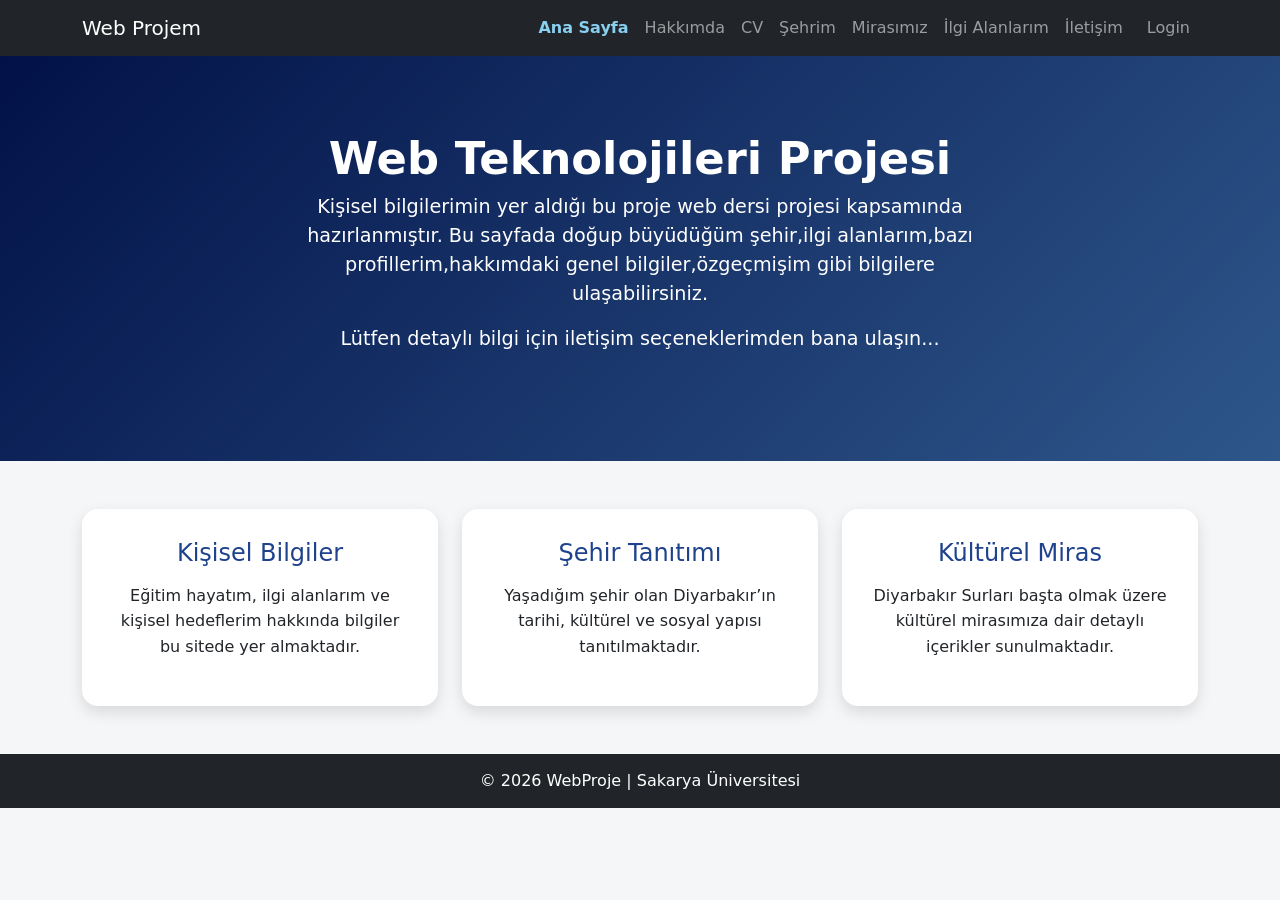
<file: index.html>
<!DOCTYPE html>
<html lang="tr">
<head>
  <meta charset="UTF-8">
  <title>Ana Sayfa</title>
  <meta name="viewport" content="width=device-width, initial-scale=1">

  <link href="https://cdn.jsdelivr.net/npm/bootstrap@5.3.3/dist/css/bootstrap.min.css" rel="stylesheet">

  <link rel="stylesheet" href="css/style.css">
</head>
<body>

<nav class="navbar navbar-expand-lg navbar-dark bg-dark">
  <div class="container">
    <a class="navbar-brand" href="index.html">Web Projem</a>

    <button class="navbar-toggler" type="button" data-bs-toggle="collapse" data-bs-target="#navbarMenu">
      <span class="navbar-toggler-icon"></span>
    </button>

    <div class="collapse navbar-collapse" id="navbarMenu">
      <ul class="navbar-nav ms-auto">
        <li class="nav-item"><a class="nav-link active" href="index.html">Ana Sayfa</a></li>
        <li class="nav-item"><a class="nav-link" href="hakkimda.html">Hakkımda</a></li>
        <li class="nav-item"><a class="nav-link" href="cv.html">CV</a></li>
        <li class="nav-item"><a class="nav-link" href="sehir.html">Şehrim</a></li>
        <li class="nav-item"><a class="nav-link" href="miras.html">Mirasımız</a></li>
        <li class="nav-item"><a class="nav-link" href="ilgi.html">İlgi Alanlarım</a></li>
        <li class="nav-item"><a class="nav-link" href="iletisim.html">İletişim</a></li>
        <li class="nav-item">
          <a class="nav-link btn btn-outline-light ms-2" href="login.html">Login</a>
        </li>
      </ul>
    </div>
  </div>
</nav>
<div class="home-hero">
  <div class="home-overlay">
    <h1 class="home-title">Web Teknolojileri Projesi</h1>
    <p class="home-subtitle">
      Kişisel bilgilerimin yer aldığı bu proje web dersi projesi kapsamında hazırlanmıştır.
      Bu sayfada doğup büyüdüğüm şehir,ilgi alanlarım,bazı profillerim,hakkımdaki genel bilgiler,özgeçmişim 
      gibi bilgilere ulaşabilirsiniz.
      <p class="home-subtitle">Lütfen detaylı bilgi için iletişim seçeneklerimden bana ulaşın...</p>
    
    </p>
  </div>
</div>
<div class="container my-5">
  <div class="row g-4 text-center">

    <div class="col-md-4">
      <div class="home-info">
        <h4>Kişisel Bilgiler</h4>
        <p>
          Eğitim hayatım, ilgi alanlarım ve kişisel hedeflerim
          hakkında bilgiler bu sitede yer almaktadır.
        </p>
      </div>
    </div>

    <div class="col-md-4">
      <div class="home-info">
        <h4>Şehir Tanıtımı</h4>
        <p>
          Yaşadığım şehir olan Diyarbakır’ın tarihi, kültürel
          ve sosyal yapısı tanıtılmaktadır.
        </p>
      </div>
    </div>

    <div class="col-md-4">
      <div class="home-info">
        <h4>Kültürel Miras</h4>
        <p>
          Diyarbakır Surları başta olmak üzere kültürel
          mirasımıza dair detaylı içerikler sunulmaktadır.
        </p>
      </div>
    </div>

  </div>
</div>

<footer>
  <p>&copy; 2026 WebProje | Sakarya Üniversitesi</p>
</footer>

<script src="https://cdn.jsdelivr.net/npm/bootstrap@5.3.3/dist/js/bootstrap.bundle.min.js"></script>
</body>
</html>
</file>
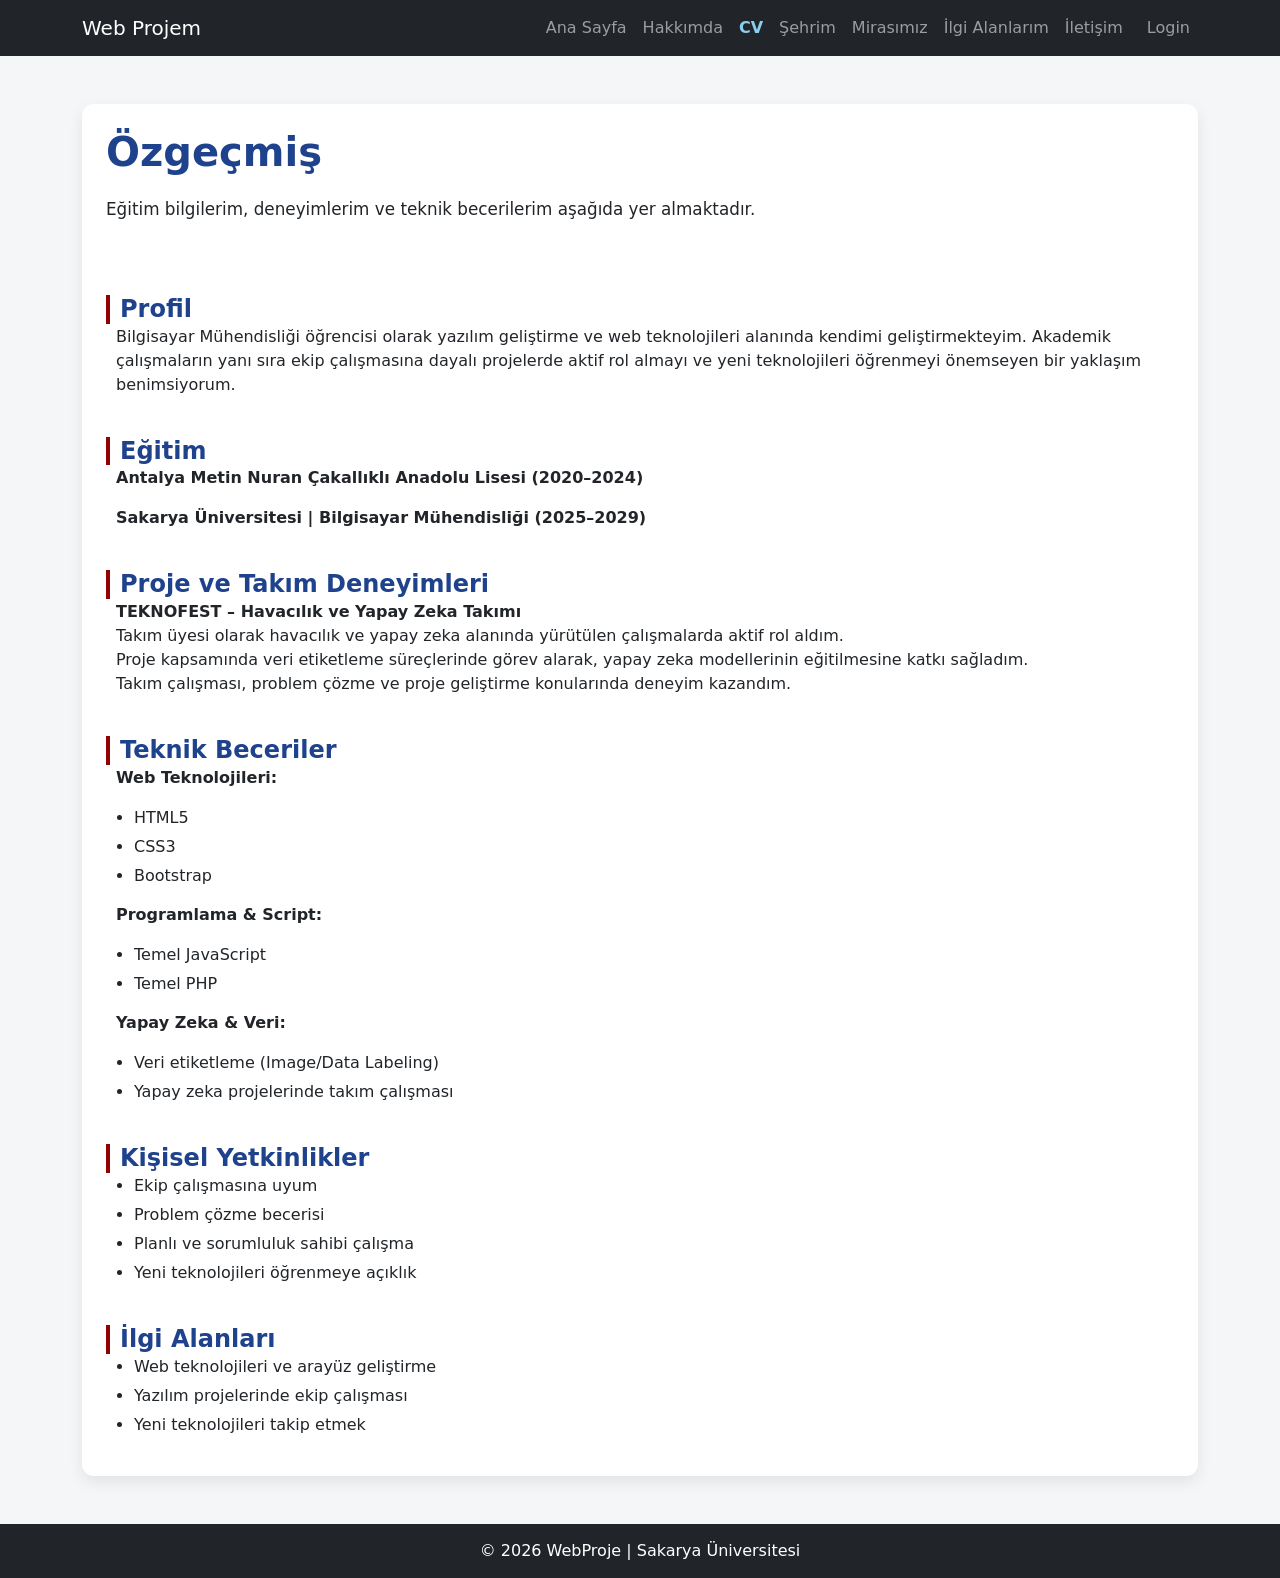
<file: cv.html>
<!DOCTYPE html>
<html lang="tr">
<head>
  <meta charset="UTF-8">
  <title>CV</title>
  <meta name="viewport" content="width=device-width, initial-scale=1">

  <link href="https://cdn.jsdelivr.net/npm/bootstrap@5.3.3/dist/css/bootstrap.min.css" rel="stylesheet">
  <link rel="stylesheet" href="css/style.css">
</head>
<body>


<nav class="navbar navbar-expand-lg navbar-dark bg-dark">
  <div class="container">
    <a class="navbar-brand" href="index.html">Web Projem</a>

    <button class="navbar-toggler" type="button" data-bs-toggle="collapse" data-bs-target="#navbarMenu">
      <span class="navbar-toggler-icon"></span>
    </button>

    <div class="collapse navbar-collapse" id="navbarMenu">
      <ul class="navbar-nav ms-auto">
        <li class="nav-item"><a class="nav-link" href="index.html">Ana Sayfa</a></li>
        <li class="nav-item"><a class="nav-link" href="hakkimda.html">Hakkımda</a></li>
        <li class="nav-item"><a class="nav-link active" href="cv.html">CV</a></li>
        <li class="nav-item"><a class="nav-link" href="sehir.html">Şehrim</a></li>
        <li class="nav-item"><a class="nav-link" href="miras.html">Mirasımız</a></li>
        <li class="nav-item"><a class="nav-link" href="ilgi.html">İlgi Alanlarım</a></li>
        <li class="nav-item"><a class="nav-link" href="iletisim.html">İletişim</a></li>
        <li class="nav-item">
          <a class="nav-link btn btn-outline-light ms-2" href="login.html">Login</a>
        </li>
      </ul>
    </div>
  </div>
</nav>


<main class="container my-5">
   <div class="about-card p-4">


  <header>
    <div class="title-wrap">
      <h1 class="page-title">Özgeçmiş</h1>
     
    </div>

    <h3 class="about-text">
      Eğitim bilgilerim, deneyimlerim ve teknik becerilerim aşağıda yer almaktadır.
    </h3><br>
  </header>
  <section>
  <h4 class="section-title">Profil</h4>
  <article>
    <p>
      Bilgisayar Mühendisliği öğrencisi olarak yazılım geliştirme ve
      web teknolojileri alanında kendimi geliştirmekteyim.
      Akademik çalışmaların yanı sıra ekip çalışmasına dayalı
      projelerde aktif rol almayı ve yeni teknolojileri öğrenmeyi
      önemseyen bir yaklaşım benimsiyorum.
    </p>
  </article>
</section>

  
  <section>
    <h4 class="section-title">Eğitim</h4>

    <article>
      <p>
        <strong>Antalya Metin Nuran Çakallıklı Anadolu Lisesi (2020–2024)</strong>
      </p>

      <p>
        <strong>Sakarya Üniversitesi | Bilgisayar Mühendisliği (2025–2029)</strong>
      </p>
    </article>
  </section>


  <section>
    <h4 class="section-title">Proje ve Takım Deneyimleri</h4>

    <article>
      <p>
        <strong>TEKNOFEST – Havacılık ve Yapay Zeka Takımı</strong><br>
        Takım üyesi olarak havacılık ve yapay zeka alanında yürütülen
        çalışmalarda aktif rol aldım.<br>
        Proje kapsamında veri etiketleme süreçlerinde görev alarak,
        yapay zeka modellerinin eğitilmesine katkı sağladım.<br>
        Takım çalışması, problem çözme ve proje geliştirme
        konularında deneyim kazandım.
      </p>
    </article>
  </section>

 
  <section>
    <h4 class="section-title">Teknik Beceriler</h4>

    <article>
      <p><strong>Web Teknolojileri:</strong></p>
      <ul class="skill-list">
        <li>HTML5</li>
        <li>CSS3</li>
        <li>Bootstrap</li>
      </ul>

      <p><strong>Programlama & Script:</strong></p>
      <ul class="skill-list">
        <li>Temel JavaScript</li>
        <li>Temel PHP</li>
      </ul>

      <p><strong>Yapay Zeka & Veri:</strong></p>
      <ul class="skill-list">
        <li>Veri etiketleme (Image/Data Labeling)</li>
        <li>Yapay zeka projelerinde takım çalışması</li>
      </ul>
    </article>
  </section>

  <section>
  <h4 class="section-title">Kişisel Yetkinlikler</h4>
  <article>
    <ul class="skill-list">
      <li>Ekip çalışmasına uyum</li>
      <li>Problem çözme becerisi</li>
      <li>Planlı ve sorumluluk sahibi çalışma</li>
      <li>Yeni teknolojileri öğrenmeye açıklık</li>
    </ul>
  </article>
</section>

<section>
  <h4 class="section-title">İlgi Alanları</h4>
  <article>
    <ul class="skill-list">
      <li>Web teknolojileri ve arayüz geliştirme</li>
      <li>Yazılım projelerinde ekip çalışması</li>
      <li>Yeni teknolojileri takip etmek</li>
    </ul>
  </article>
</section>

</div>
</main>


<footer>
  <p>&copy; 2026 WebProje | Sakarya Üniversitesi</p>
</footer>

<script src="https://cdn.jsdelivr.net/npm/bootstrap@5.3.3/dist/js/bootstrap.bundle.min.js"></script>
</body>
</html>
</file>
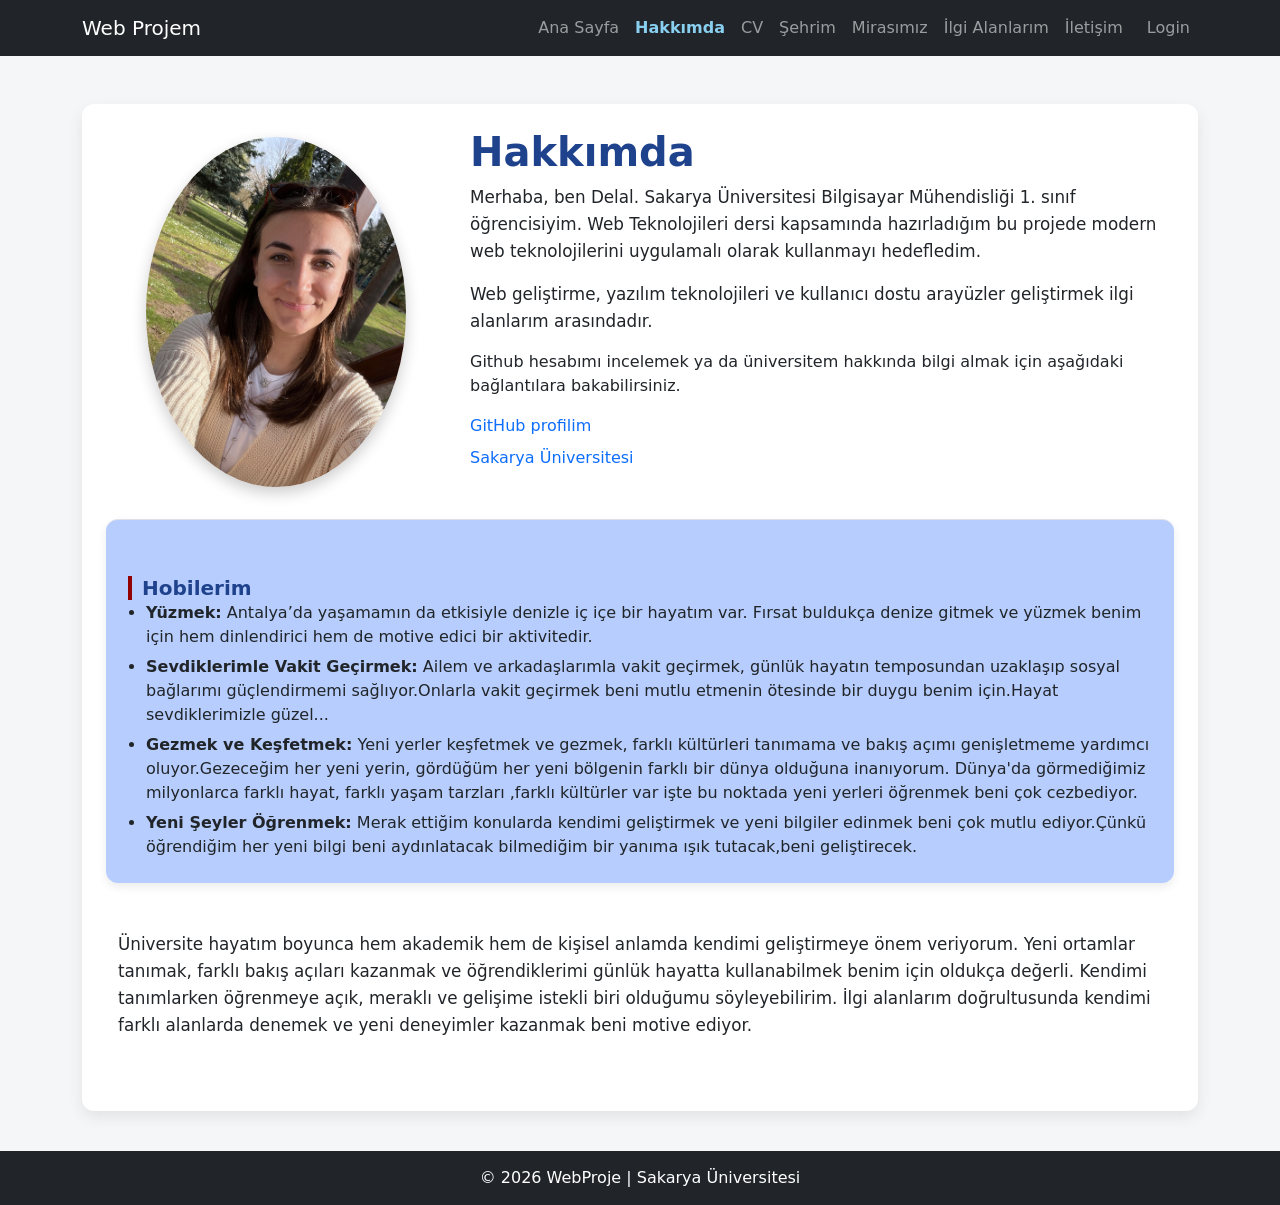
<file: hakkimda.html>
<!DOCTYPE html>
<html lang="tr">
<head>
  <meta charset="UTF-8">
  <title>Hakkımda</title>
  <meta name="viewport" content="width=device-width, initial-scale=1">

  <link href="https://cdn.jsdelivr.net/npm/bootstrap@5.3.3/dist/css/bootstrap.min.css" rel="stylesheet">
  <link rel="stylesheet" href="css/style.css">
</head>
<body>

<nav class="navbar navbar-expand-lg navbar-dark bg-dark">
  <div class="container">
    <a class="navbar-brand" href="index.html">Web Projem</a>

    <button class="navbar-toggler" type="button" data-bs-toggle="collapse" data-bs-target="#navbarMenu">
      <span class="navbar-toggler-icon"></span>
    </button>

    <div class="collapse navbar-collapse" id="navbarMenu">
      <ul class="navbar-nav ms-auto">
        <li class="nav-item"><a class="nav-link" href="index.html">Ana Sayfa</a></li>
        <li class="nav-item"><a class="nav-link active" href="hakkimda.html">Hakkımda</a></li>
        <li class="nav-item"><a class="nav-link" href="cv.html">CV</a></li>
        <li class="nav-item"><a class="nav-link" href="sehir.html">Şehrim</a></li>
        <li class="nav-item"><a class="nav-link" href="miras.html">Mirasımız</a></li>
        <li class="nav-item"><a class="nav-link" href="ilgi.html">İlgi Alanlarım</a></li>
        <li class="nav-item"><a class="nav-link" href="iletisim.html">İletişim</a></li>
        <li class="nav-item">
          <a class="nav-link btn btn-outline-light ms-2" href="login.html">Login</a>
        </li>
      </ul>
    </div>
  </div>
</nav>


<div class="container mt-5">

 
  <div class="about-card p-4">

    <div class="row align-items-center">

  
      <div class="col-12 col-md-4 text-center mb-4 mb-md-0">
        <img src="assets/img/resim.jpg" alt="Profil Fotoğrafı" class="profile-img">
      </div>

      <div class="col-12 col-md-8">
        <h1 class="page-title">Hakkımda</h1>

        <p class="about-text">
          Merhaba, ben Delal. Sakarya Üniversitesi Bilgisayar Mühendisliği
          1. sınıf öğrencisiyim. Web Teknolojileri dersi kapsamında
          hazırladığım bu projede modern web teknolojilerini
          uygulamalı olarak kullanmayı hedefledim.
        </p>

        <p class="about-text">
          Web geliştirme, yazılım teknolojileri ve kullanıcı dostu
          arayüzler geliştirmek ilgi alanlarım arasındadır.
        </p>

        <p>
          Github hesabımı incelemek ya da üniversitem hakkında bilgi almak için aşağıdaki bağlantılara bakabilirsiniz.
        </p>

        <ul class="link-list">
          <li>
            <a href="https://github.com/delalay" target="_blank">GitHub profilim</a>
          </li>
          <li>
            <a href="https://www.sakarya.edu.tr" target="_blank">Sakarya Üniversitesi</a>
          </li>
        </ul>
      </div>

    </div>

   
    <div class="hobby-card mt-4 pt-3 border-top">

      <h5 class="section-title">Hobilerim</h5>

      <ul class="hobby-list">
        <li>
          <strong>Yüzmek:</strong>
          Antalya’da yaşamamın da etkisiyle denizle iç içe bir hayatım var.
          Fırsat buldukça denize gitmek ve yüzmek benim için hem dinlendirici
          hem de motive edici bir aktivitedir.
        </li>

        <li>
          <strong>Sevdiklerimle Vakit Geçirmek:</strong>
          Ailem ve arkadaşlarımla vakit geçirmek, günlük hayatın temposundan
          uzaklaşıp sosyal bağlarımı güçlendirmemi sağlıyor.Onlarla vakit geçirmek 
          beni mutlu etmenin ötesinde bir duygu benim için.Hayat sevdiklerimizle güzel...
        </li>

        <li>
          <strong>Gezmek ve Keşfetmek:</strong>
          Yeni yerler keşfetmek ve gezmek, farklı kültürleri tanımama ve
          bakış açımı genişletmeme yardımcı oluyor.Gezeceğim her yeni yerin,
          gördüğüm her yeni bölgenin farklı bir dünya olduğuna inanıyorum.
          Dünya'da görmediğimiz milyonlarca farklı hayat, farklı
          yaşam tarzları ,farklı kültürler var işte bu noktada yeni yerleri öğrenmek
          beni çok cezbediyor.
        </li>

        <li>
          <strong>Yeni Şeyler Öğrenmek:</strong>
          Merak ettiğim konularda kendimi geliştirmek ve yeni bilgiler
          edinmek beni çok mutlu ediyor.Çünkü öğrendiğim her yeni bilgi beni 
          aydınlatacak bilmediğim bir yanıma ışık tutacak,beni geliştirecek.
         
        </li>
      </ul>

    </div>
   <div class="container my-5">
  <p class="about-text">
    Üniversite hayatım boyunca hem akademik hem de kişisel anlamda
    kendimi geliştirmeye önem veriyorum. Yeni ortamlar tanımak,
    farklı bakış açıları kazanmak ve öğrendiklerimi günlük hayatta
    kullanabilmek benim için oldukça değerli.
    Kendimi tanımlarken öğrenmeye açık, meraklı ve gelişime istekli
    biri olduğumu söyleyebilirim. İlgi alanlarım doğrultusunda
    kendimi farklı alanlarda denemek ve yeni deneyimler kazanmak
    beni motive ediyor.
  </p>
</div>
  </div>

</div>


<footer>
  <p>&copy; 2026 WebProje | Sakarya Üniversitesi</p>
</footer>

<script src="https://cdn.jsdelivr.net/npm/bootstrap@5.3.3/dist/js/bootstrap.bundle.min.js"></script>
</body>
</html>
</file>
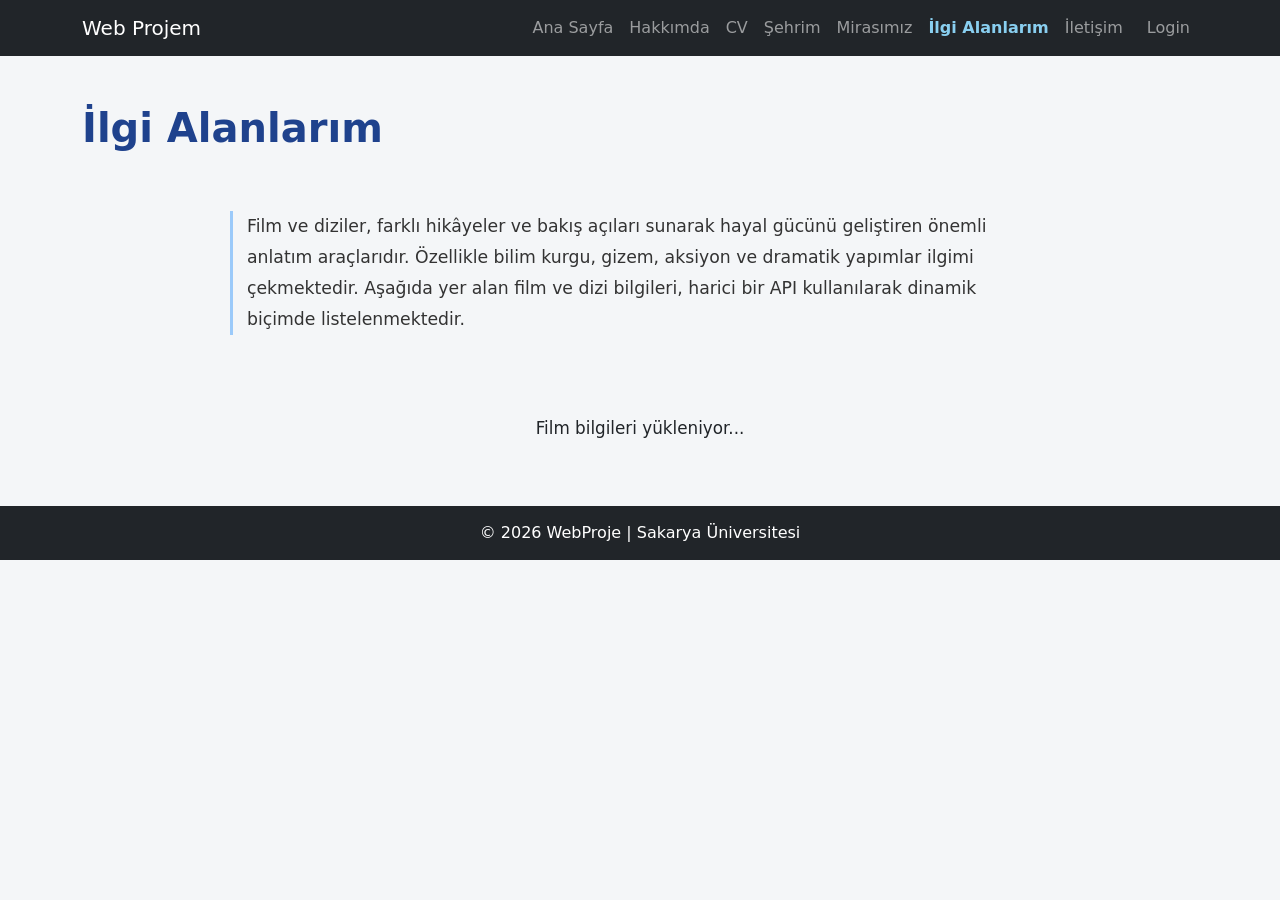
<file: ilgi.html>
<!DOCTYPE html>
<html lang="tr">
<head>
  <meta charset="UTF-8">
  <title>İlgi Alanlarım</title>
  <meta name="viewport" content="width=device-width, initial-scale=1">

  <link href="https://cdn.jsdelivr.net/npm/bootstrap@5.3.3/dist/css/bootstrap.min.css" rel="stylesheet">


  <link rel="stylesheet" href="css/style.css">
</head>
<body>

 
  <nav class="navbar navbar-expand-lg navbar-dark bg-dark">
    <div class="container">
      <a class="navbar-brand" href="index.html">Web Projem</a>

      <button class="navbar-toggler" type="button" data-bs-toggle="collapse" data-bs-target="#navbarMenu">
        <span class="navbar-toggler-icon"></span>
      </button>

      <div class="collapse navbar-collapse" id="navbarMenu">
        <ul class="navbar-nav ms-auto">
          <li class="nav-item"><a class="nav-link" href="index.html">Ana Sayfa</a></li>
          <li class="nav-item"><a class="nav-link" href="hakkimda.html">Hakkımda</a></li>
          <li class="nav-item"><a class="nav-link" href="cv.html">CV</a></li>
          <li class="nav-item"><a class="nav-link" href="sehir.html">Şehrim</a></li>
          <li class="nav-item"><a class="nav-link" href="miras.html">Mirasımız</a></li>
          <li class="nav-item"><a class="nav-link active" href="ilgi.html">İlgi Alanlarım</a></li>
          <li class="nav-item"><a class="nav-link" href="iletisim.html">İletişim</a></li>
          <li class="nav-item">
            <a class="nav-link btn btn-outline-light ms-2" href="login.html">Login</a>
          </li>
        </ul>
      </div>
    </div>
  </nav>

<div class="container my-5">

  <h1 class="page-title">İlgi Alanlarım</h1>
  <div class="title-wrap">
    <hr class="short-hr">
  </div>
 <p class="about-text ilgi-lead">
  Film ve diziler, farklı hikâyeler ve bakış açıları sunarak hayal gücünü
  geliştiren önemli anlatım araçlarıdır. Özellikle bilim kurgu, gizem,
  aksiyon ve dramatik yapımlar ilgimi çekmektedir. Aşağıda yer alan film
  ve dizi bilgileri, harici bir API kullanılarak dinamik biçimde
  listelenmektedir.
</p>


  <div class="row mt-5">
    <div class="col-md-10 mx-auto">
      <div class="row mt-4" id="movieCard">
        <p>Film bilgileri yükleniyor...</p>
      </div>
    </div>
  </div>

</div>

<footer>
  <p>&copy; 2026 WebProje | Sakarya Üniversitesi</p>
</footer>

<script src="https://cdn.jsdelivr.net/npm/bootstrap@5.3.3/dist/js/bootstrap.bundle.min.js"></script>

<script src="js/ilgi.js"></script>
</body>
</html>
</file>
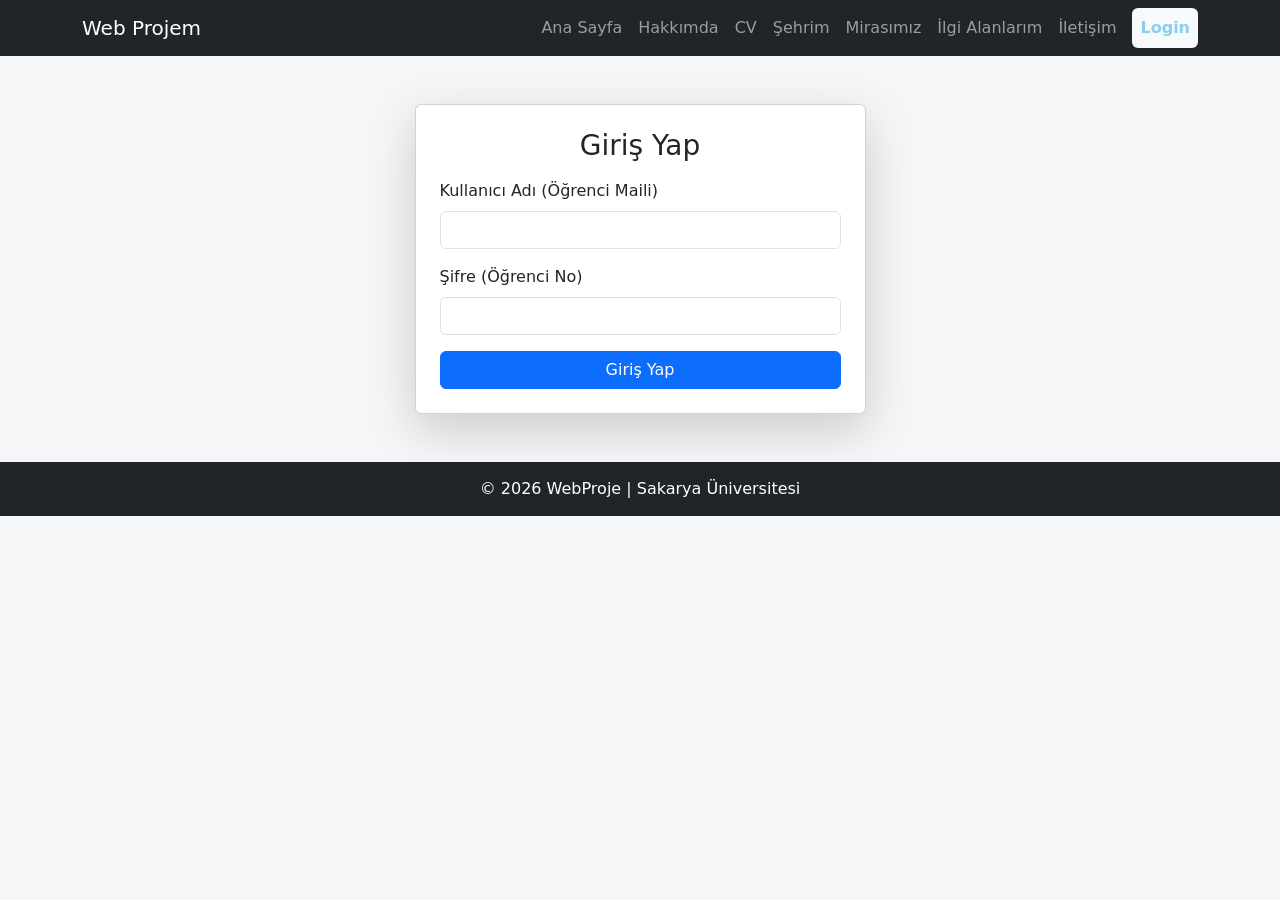
<file: login.html>
<!DOCTYPE html>
<html lang="tr">
<head>
  <meta charset="UTF-8">
  <title>Login</title>
  <meta name="viewport" content="width=device-width, initial-scale=1">

  <link href="https://cdn.jsdelivr.net/npm/bootstrap@5.3.3/dist/css/bootstrap.min.css" rel="stylesheet">
  <link rel="stylesheet" href="css/style.css">
</head>
<body>


<nav class="navbar navbar-expand-lg navbar-dark bg-dark">
  <div class="container">
    <a class="navbar-brand" href="index.html">Web Projem</a>

    <button class="navbar-toggler" type="button" data-bs-toggle="collapse" data-bs-target="#navbarMenu">
      <span class="navbar-toggler-icon"></span>
    </button>

    <div class="collapse navbar-collapse" id="navbarMenu">
      <ul class="navbar-nav ms-auto">
        <li class="nav-item"><a class="nav-link" href="index.html">Ana Sayfa</a></li>
        <li class="nav-item"><a class="nav-link" href="hakkimda.html">Hakkımda</a></li>
        <li class="nav-item"><a class="nav-link" href="cv.html">CV</a></li>
        <li class="nav-item"><a class="nav-link" href="sehir.html">Şehrim</a></li>
        <li class="nav-item"><a class="nav-link" href="miras.html">Mirasımız</a></li>
        <li class="nav-item"><a class="nav-link" href="ilgi.html">İlgi Alanlarım</a></li>
        <li class="nav-item"><a class="nav-link" href="iletisim.html">İletişim</a></li>
        <li class="nav-item">
          <a class="nav-link active btn btn-outline-light ms-2 " href="login.html">Login</a>
        </li>
      </ul>
    </div>
  </div>
</nav>

<div class="container my-5">
  <div class="row justify-content-center">
    <div class="col-md-5">

      <div class="card shadow-lg p-4">
        <h3 class="text-center mb-3">Giriş Yap</h3>

        <form action="login.php" method="post" onsubmit="return loginKontrol();">

          <div class="mb-3">
            <label class="form-label">Kullanıcı Adı (Öğrenci Maili)</label>
            <input type="email" id="username" name="username" class="form-control">
          </div>

          <div class="mb-3">
            <label class="form-label">Şifre (Öğrenci No)</label>
            <input type="password" id="password" name="password" class="form-control">
          </div>

          <button type="submit" class="btn btn-primary w-100">
            Giriş Yap
          </button>

        </form>
      </div>

    </div>
  </div>
</div>

<footer>
  <p>&copy; 2026 WebProje | Sakarya Üniversitesi</p>
</footer>

<script src="https://cdn.jsdelivr.net/npm/bootstrap@5.3.3/dist/js/bootstrap.bundle.min.js"></script>

<script>
function loginKontrol() {
  const mail = document.getElementById("username").value;
  const sifre = document.getElementById("password").value;

  if (mail === "" || sifre === "") {
    alert("Boş alan bırakılamaz!");
    return false;
  }

  if (!mail.endsWith("@sakarya.edu.tr")) {
    alert("Geçerli bir öğrenci maili giriniz!");
    return false;
  }

  return true;
}
</script>

</body>
</html>
</file>
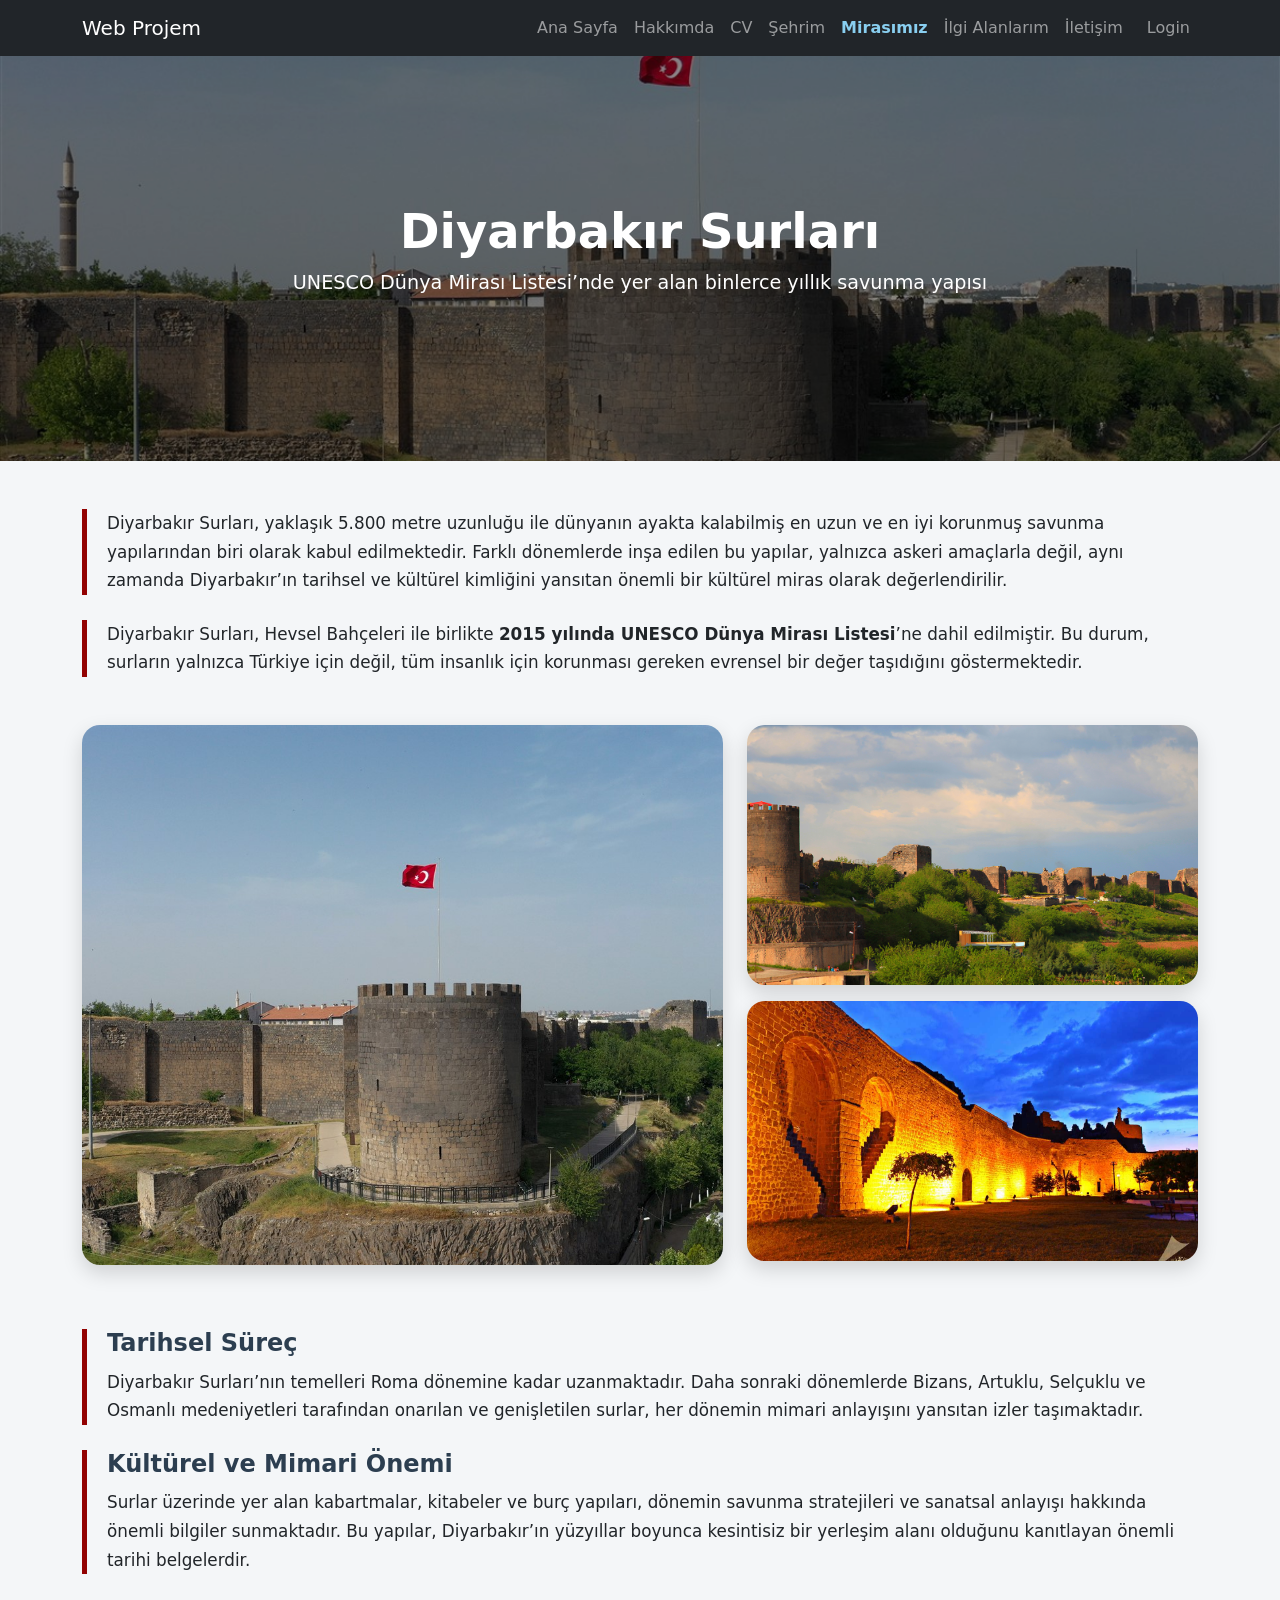
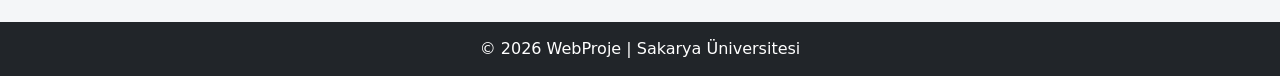
<file: miras.html>
<!DOCTYPE html>
<html lang="tr">
<head>
  <meta charset="UTF-8">
  <title>Mirasımız</title>
  <meta name="viewport" content="width=device-width, initial-scale=1">

  <link href="https://cdn.jsdelivr.net/npm/bootstrap@5.3.3/dist/css/bootstrap.min.css" rel="stylesheet">

  <link rel="stylesheet" href="css/style.css">
</head>
<body>

<nav class="navbar navbar-expand-lg navbar-dark bg-dark">
  <div class="container">
    <a class="navbar-brand" href="index.html">Web Projem</a>

    <button class="navbar-toggler" type="button" data-bs-toggle="collapse" data-bs-target="#navbarMenu">
      <span class="navbar-toggler-icon"></span>
    </button>

    <div class="collapse navbar-collapse" id="navbarMenu">
      <ul class="navbar-nav ms-auto">
        <li class="nav-item"><a class="nav-link" href="index.html">Ana Sayfa</a></li>
        <li class="nav-item"><a class="nav-link" href="hakkimda.html">Hakkımda</a></li>
        <li class="nav-item"><a class="nav-link" href="cv.html">CV</a></li>
        <li class="nav-item"><a class="nav-link" href="sehir.html">Şehrim</a></li>
        <li class="nav-item"><a class="nav-link active" href="miras.html">Mirasımız</a></li>
        <li class="nav-item"><a class="nav-link" href="ilgi.html">İlgi Alanlarım</a></li>
        <li class="nav-item"><a class="nav-link" href="iletisim.html">İletişim</a></li>
        <li class="nav-item">
          <a class="nav-link btn btn-outline-light ms-2" href="login.html">Login</a>
        </li>
      </ul>
    </div>
  </div>
</nav>

<div class="miras-hero">
  <div class="miras-overlay">
    <h1 class="miras-title">Diyarbakır Surları</h1>
    <p class="miras-subtitle">
      UNESCO Dünya Mirası Listesi’nde yer alan binlerce yıllık savunma yapısı
    </p>
  </div>
</div>
<div class="container my-5">
<div class="miras-text">
  <p class="about-text">
    Diyarbakır Surları, yaklaşık 5.800 metre uzunluğu ile dünyanın ayakta
    kalabilmiş en uzun ve en iyi korunmuş savunma yapılarından biri olarak
    kabul edilmektedir. Farklı dönemlerde inşa edilen bu yapılar, yalnızca
    askeri amaçlarla değil, aynı zamanda Diyarbakır’ın tarihsel ve kültürel
    kimliğini yansıtan önemli bir kültürel miras olarak değerlendirilir.
  </p>
</div>
<div class="miras-text">
  <p class="about-text">
    Diyarbakır Surları, Hevsel Bahçeleri ile birlikte
    <strong>2015 yılında UNESCO Dünya Mirası Listesi</strong>’ne dahil edilmiştir.
    Bu durum, surların yalnızca Türkiye için değil, tüm insanlık için
    korunması gereken evrensel bir değer taşıdığını göstermektedir.
  </p>
  </div>

<div class="row mt-5 miras-gallery">

  <div class="col-md-7 mb-3">
    <a href="assets/img/surlar.jpg" target="_blank">
      <img src="assets/img/surlar.jpg" alt="Diyarbakır Surları Ana Görsel">
    </a>
  </div>

  <div class="col-md-5 d-flex flex-column gap-3">
    <a href="assets/img/surlar-detay.jpg" target="_blank">
      <img src="assets/img/surlar-detay.jpg" alt="Diyarbakır Surları Detay">
    </a>

    <a href="assets/img/surlar2.jpg" target="_blank">
      <img src="assets/img/surlar2.jpg" alt="Diyarbakır Surları Görünüm">
    </a>
  </div>

</div>

   <div class="miras-text">
  <h4 class="sehir-title mt-5">Tarihsel Süreç</h4>
  <p>
    Diyarbakır Surları’nın temelleri Roma dönemine kadar uzanmaktadır.
    Daha sonraki dönemlerde Bizans, Artuklu, Selçuklu ve Osmanlı
    medeniyetleri tarafından onarılan ve genişletilen surlar, her
    dönemin mimari anlayışını yansıtan izler taşımaktadır.
  </p>
</div>
<div class="miras-text">
  <h4 class="sehir-title mt-4">Kültürel ve Mimari Önemi</h4>
  <p>
    Surlar üzerinde yer alan kabartmalar, kitabeler ve burç yapıları,
    dönemin savunma stratejileri ve sanatsal anlayışı hakkında önemli
    bilgiler sunmaktadır. Bu yapılar, Diyarbakır’ın yüzyıllar boyunca
    kesintisiz bir yerleşim alanı olduğunu kanıtlayan önemli tarihi
    belgelerdir.
  </p>
</div>
</div>

<footer>
  <p>&copy; 2026 WebProje | Sakarya Üniversitesi</p>
</footer>

<script src="https://cdn.jsdelivr.net/npm/bootstrap@5.3.3/dist/js/bootstrap.bundle.min.js"></script>

</body>
</html>
</file>
<file: css/style.css>
body {
  background-color: #f4f6f8;
}


.about-card {
  background-color: #ffffff;
  padding: 30px;
  border-radius: 12px;
  box-shadow: 0 6px 15px rgba(0, 0, 0, 0.08);
}


@media (max-width: 991px) {
  .about-card .row {
    align-items: flex-start;
  }
}

hr {
  border: none;              
  height: 4px;
  width: 180px;       
  background-color: black;
            
}

.page-title {
  font-weight: 700;
  margin-bottom: 6px;
   color: #1f428d;
}


.about-text {
  font-size: 1.05rem;
  margin-top: 8px; 
  line-height: 1.6;
  font-weight: 500;
}


.profile-img {
  position: relative;
  max-width: 100%;  
  height: auto;
  display: block;
  margin: 0 auto;
  width: 260px;
  height: 350px;
  object-fit: cover;
  border-radius: 50%;
  box-shadow: 0 6px 15px rgba(0, 0, 0, 0.2);
}


.hobby-card {
  background-color:#82aafb94;
  padding: 18px 22px;
  border-radius: 12px;
  margin-top: 15px;
  box-shadow: 0 4px 10px rgba(0, 0, 0, 0.08);
}


.hobby-list {
  padding-left: 18px;
  margin-bottom: 0;
}

.hobby-list li {
  margin-bottom: 6px;
}


footer {
  background-color: #212529;
  color: white;
  text-align: center;
  padding: 15px;
  margin-top: 40px;
  width: 100%;
  max-width: none;
}

footer p {
  margin: 0;
}



.link-list {
  list-style: none;
  padding-left: 0;
  margin-bottom: 25px;
}

.link-list li {
  margin-bottom: 8px;
}

.link-list a {
  text-decoration: none;
 color: #0d6efd;
  font-weight: 500;
}

.link-list a:hover {
  text-decoration: underline;
}

section {
  margin-top: 30px;
}
.skill-list {
  padding-left: 18px;
  margin-bottom: 15px;
}

.skill-list li {
  margin-bottom: 5px;
  font-weight: 500;
}
.carousel-inner img {
  height: 420px;
  object-fit: cover;
}

.section-title {
  font-weight: 600;
  color: #1f428d;
  border-left: 4px solid #920202;
  padding-left: 10px;
  margin-bottom: 1px;
  margin-top: 40px;
}



.sehir-title {
  color: #2c3e50;
  margin-bottom: 10px;
    margin-top: 1px;
  font-weight: 600;
}

.sehir-text p {
  line-height: 1.7;
}

.title-wrap {
  display: inline-block; 
  margin-bottom:6px;
}

.short-hr {
  width: 100%;           
  height: 4px;
  background-color: #670e0e;
  border: none;
  opacity: 1;
  
 
}

.carousel {
  border-radius: 16px;
  overflow: hidden;
  box-shadow: 0 6px 15px rgba(0,0,0,0.1);
}

.miras-hero {
  background-image: url("../assets/img/surlar.jpg");
  height: 45vh;
  background-size: cover;
  background-position: center;
  position: relative;
}

.miras-overlay {
  position: absolute;
  inset: 0;
  background: rgba(0, 0, 0, 0.45);
  display: flex;
  flex-direction: column;
  justify-content: center;
  align-items: center;
  text-align: center;
  color: white;
}

.miras-title {
  font-size: 3rem;
  font-weight: 700;
}

.miras-subtitle {
  font-size: 1.2rem;
  max-width: 700px;
}
.miras-gallery img {
  width: 100%;
  height: 260px;
  object-fit: cover;
  border-radius: 18px;
  box-shadow: 0 8px 20px rgba(0,0,0,0.15);
  transition: transform 0.3s ease;
}

.miras-gallery .col-md-7 img {
  height: 540px;
}

.miras-gallery img:hover {
  transform: scale(1.02);
}

.miras-text {
  border-left: 5px solid #920202;
  padding-left: 20px;
  margin-bottom: 25px;
}

.miras-text p {
  line-height: 1.7;
  font-size: 1.05rem;
}
.home-hero {
  background: linear-gradient(135deg, #032081, #549dfd);
  height: 45vh;
  position: relative;
}

.home-overlay {
  position: absolute;
  inset: 0;
  background: rgba(0,0,0,0.45);
  display: flex;
  flex-direction: column;
  justify-content: center;
  align-items: center;
  text-align: center;
  color: white;
  padding: 20px;
}


.home-title {
  font-size: 2.8rem;
  font-weight: 700;
}

.home-subtitle {
  font-size: 1.2rem;
  max-width: 700px;
}


.home-info {
  background-color: #ffffff;
  padding: 30px;
  border-radius: 16px;
  box-shadow: 0 6px 15px rgba(0,0,0,0.12);
  height: 100%;
}

.home-info h4 {
  color: #1f428d;
  margin-bottom: 15px;
}



.home-info p {
  line-height: 1.6;
}
.movie-card {
  background: linear-gradient(180deg, #0b0f1a, #1a1f33);
  color: #f1f1f1;
  border-radius: 22px;
  box-shadow: 0 12px 30px rgba(0, 0, 0, 0.6);
  padding: 40px;
   background-color: #ffffff;
}

.movie-poster {
  border-radius: 16px;
  box-shadow: 0 10px 25px rgba(0, 0, 0, 0.7);
   max-height: 450px;
  border-radius: 14px;
}

.movie-card h3 {
  color: #9bcafa;
  font-weight: 700;
  margin-bottom: 15px;
  margin-top: 15px;
}

.movie-plot {
  margin-top: 20px;
  padding-left: 18px;
  border-left: 4px solid #9bcafa;
  font-style: italic;
  color: #e0e0e0;
   line-height: 1.7;
}

.movie-card p {
  color: #dcdcdc;
}


.ilgi-lead {
  font-size: 1.08rem;
  line-height: 1.8;
  color: #333;
  max-width: 820px;
  margin: 10px auto 40px auto;
  padding-left: 14px;
  border-left: 3px solid #9bcafa;
}



.contact-form {
  background-color: #ffffff;
  padding: 35px;
  border-radius: 18px;
  box-shadow: 0 8px 20px rgba(0,0,0,0.15);
}

.contact-form .form-label {
  font-weight: 600;
  color: #1f428d;
}

.contact-form .btn {
  background-color: #920202;
  border: none;
}

.contact-form .btn:hover {
  background-color: #7a0101;
}

.navbar .nav-link.active {
  color: #89cff0; 
  font-weight: 600;
}

main section {
  margin-top: 35px;
}

main section:first-of-type {
  margin-top: 20px;
}

main section article {
  padding-left: 10px;
}

main section article p {
  font-weight: 500;
}

.ilgi-card {
  background-color: #f8f9fa;
  border: none;
  border-radius: 16px;
  box-shadow: 0 6px 15px rgba(0,0,0,0.15);
  transition: transform 0.3s ease;
}

.ilgi-card:hover {
  transform: translateY(-5px);
}

.ilgi-card .card-title {
  font-weight: 600;
  color: #1f428d;
  margin-bottom: 10px;
}

.ilgi-card .card-text {
  font-size: 0.95rem;
  color: #333;
}

.ilgi-card .imdb-text {
  font-size: 0.85rem;
  color: #6c757d;
  margin-top: 10px;
}
</file>
